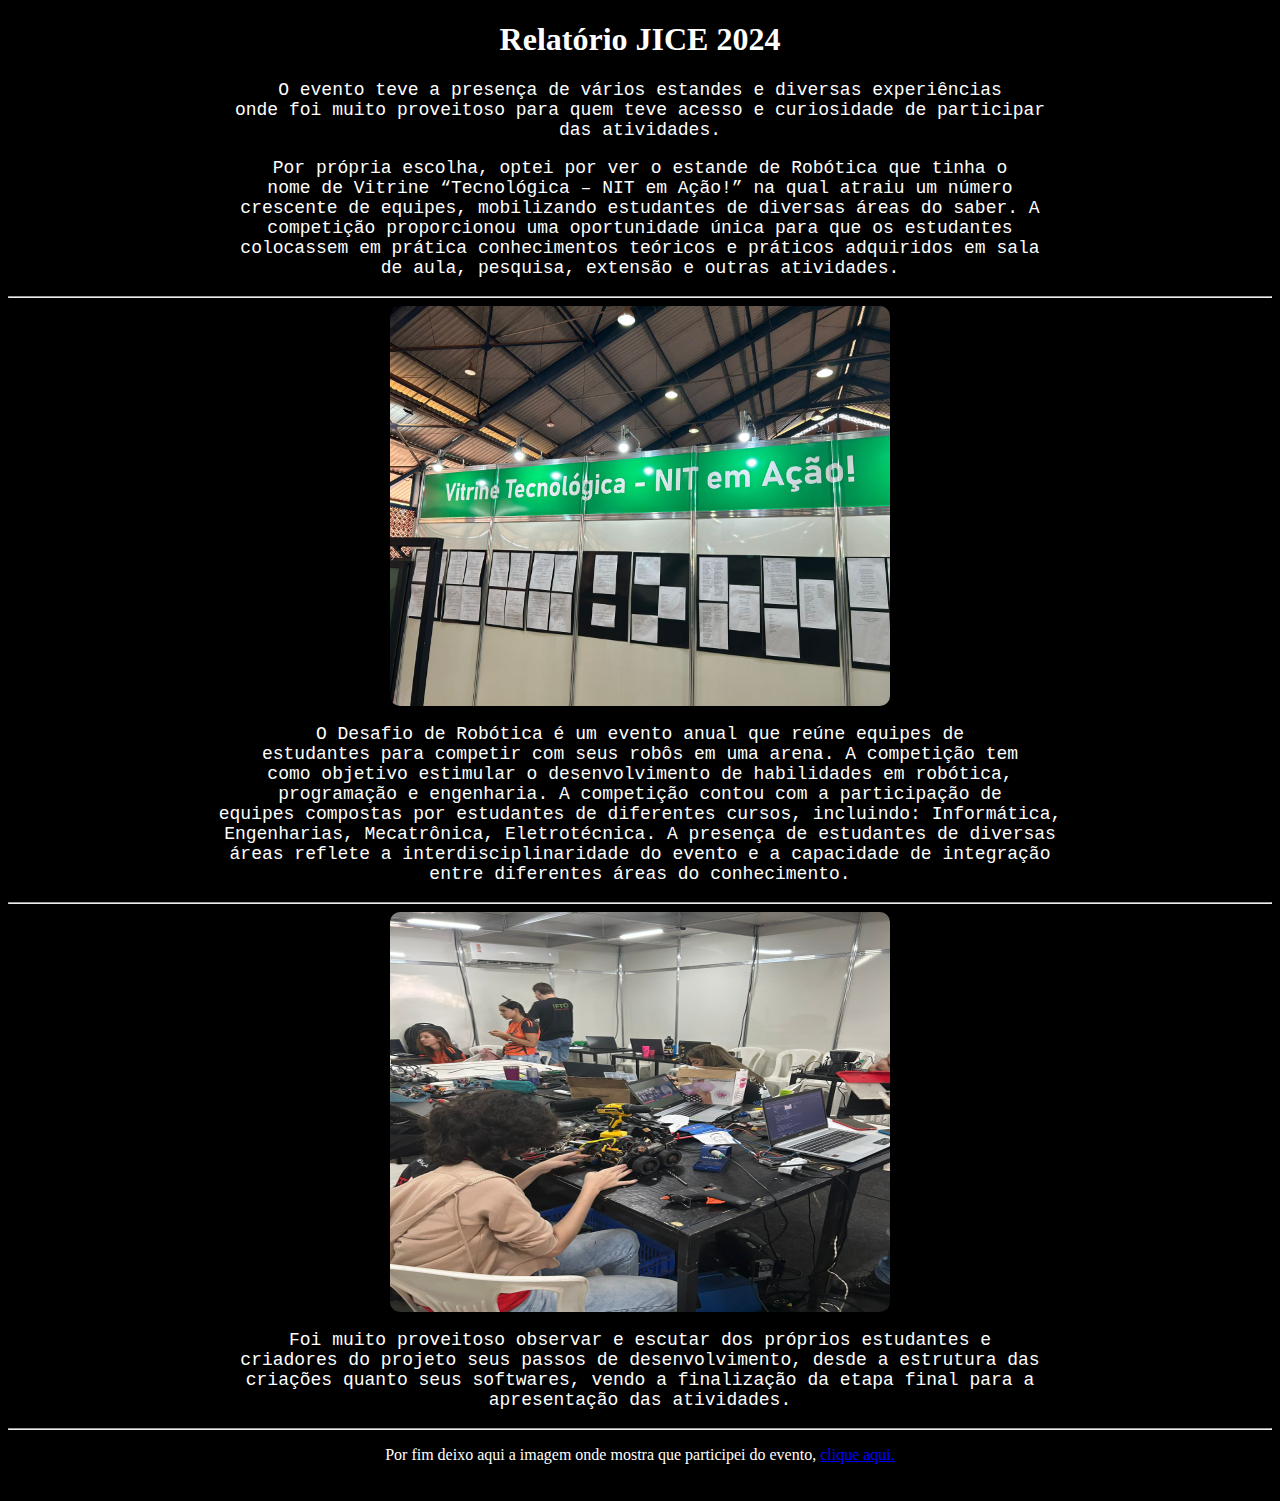
<file: atividade2jice/index.html>
<!DOCTYPE html>
<html lang="pt-BR">
<head>
    <meta charset="UTF-8">
    <title>Relatório JICE 2024</title>
    <style>
        body {
            background-color: black;
            color: white;
            font-family: 'Times New Roman';
        }
        h1 {
            text-align: center;
        }
        pre {
            text-align: center;
            font-size: 18px;
        }
        img {
            display: block;
            margin: 0 auto;
            border-radius: 10px;
        }
        p {
            text-align: center;
        }
        a {
            color: lightblue;
        }
    </style>
</head>
<body>

<h1>Relatório JICE 2024</h1>

<pre>O evento teve a presença de vários estandes e diversas experiências
onde foi muito proveitoso para quem teve acesso e curiosidade de participar
das atividades.</pre>

<pre>Por própria escolha, optei por ver o estande de Robótica que tinha o
nome de Vitrine “Tecnológica – NIT em Ação!” na qual atraiu um número
crescente de equipes, mobilizando estudantes de diversas áreas do saber. A
competição proporcionou uma oportunidade única para que os estudantes
colocassem em prática conhecimentos teóricos e práticos adquiridos em sala
de aula, pesquisa, extensão e outras atividades.</pre>

<hr>

<img src="img 1.jpg" alt="Estande de Robótica" width="500" height="400">

<pre>O Desafio de Robótica é um evento anual que reúne equipes de
estudantes para competir com seus robôs em uma arena. A competição tem
como objetivo estimular o desenvolvimento de habilidades em robótica,
programação e engenharia. A competição contou com a participação de
equipes compostas por estudantes de diferentes cursos, incluindo: Informática,
Engenharias, Mecatrônica, Eletrotécnica. A presença de estudantes de diversas
áreas reflete a interdisciplinaridade do evento e a capacidade de integração
entre diferentes áreas do conhecimento.</pre>

<hr>

<img src="img 2.jpg" alt="Estudantes de Robótica" width="500" height="400">

<pre>Foi muito proveitoso observar e escutar dos próprios estudantes e
criadores do projeto seus passos de desenvolvimento, desde a estrutura das
criações quanto seus softwares, vendo a finalização da etapa final para a
apresentação das atividades.</pre>

<hr>

<p>Por fim deixo aqui a imagem onde mostra que participei do evento, 
<a style="color:blue" href="https://drive.google.com/file/d/1XgeAuu5GQWTbhXQ5Je1HvcjSo2LJS2FM/view?usp=drivesdk" target="_blank">clique aqui.</a></p>

</body>
</html>
</file>
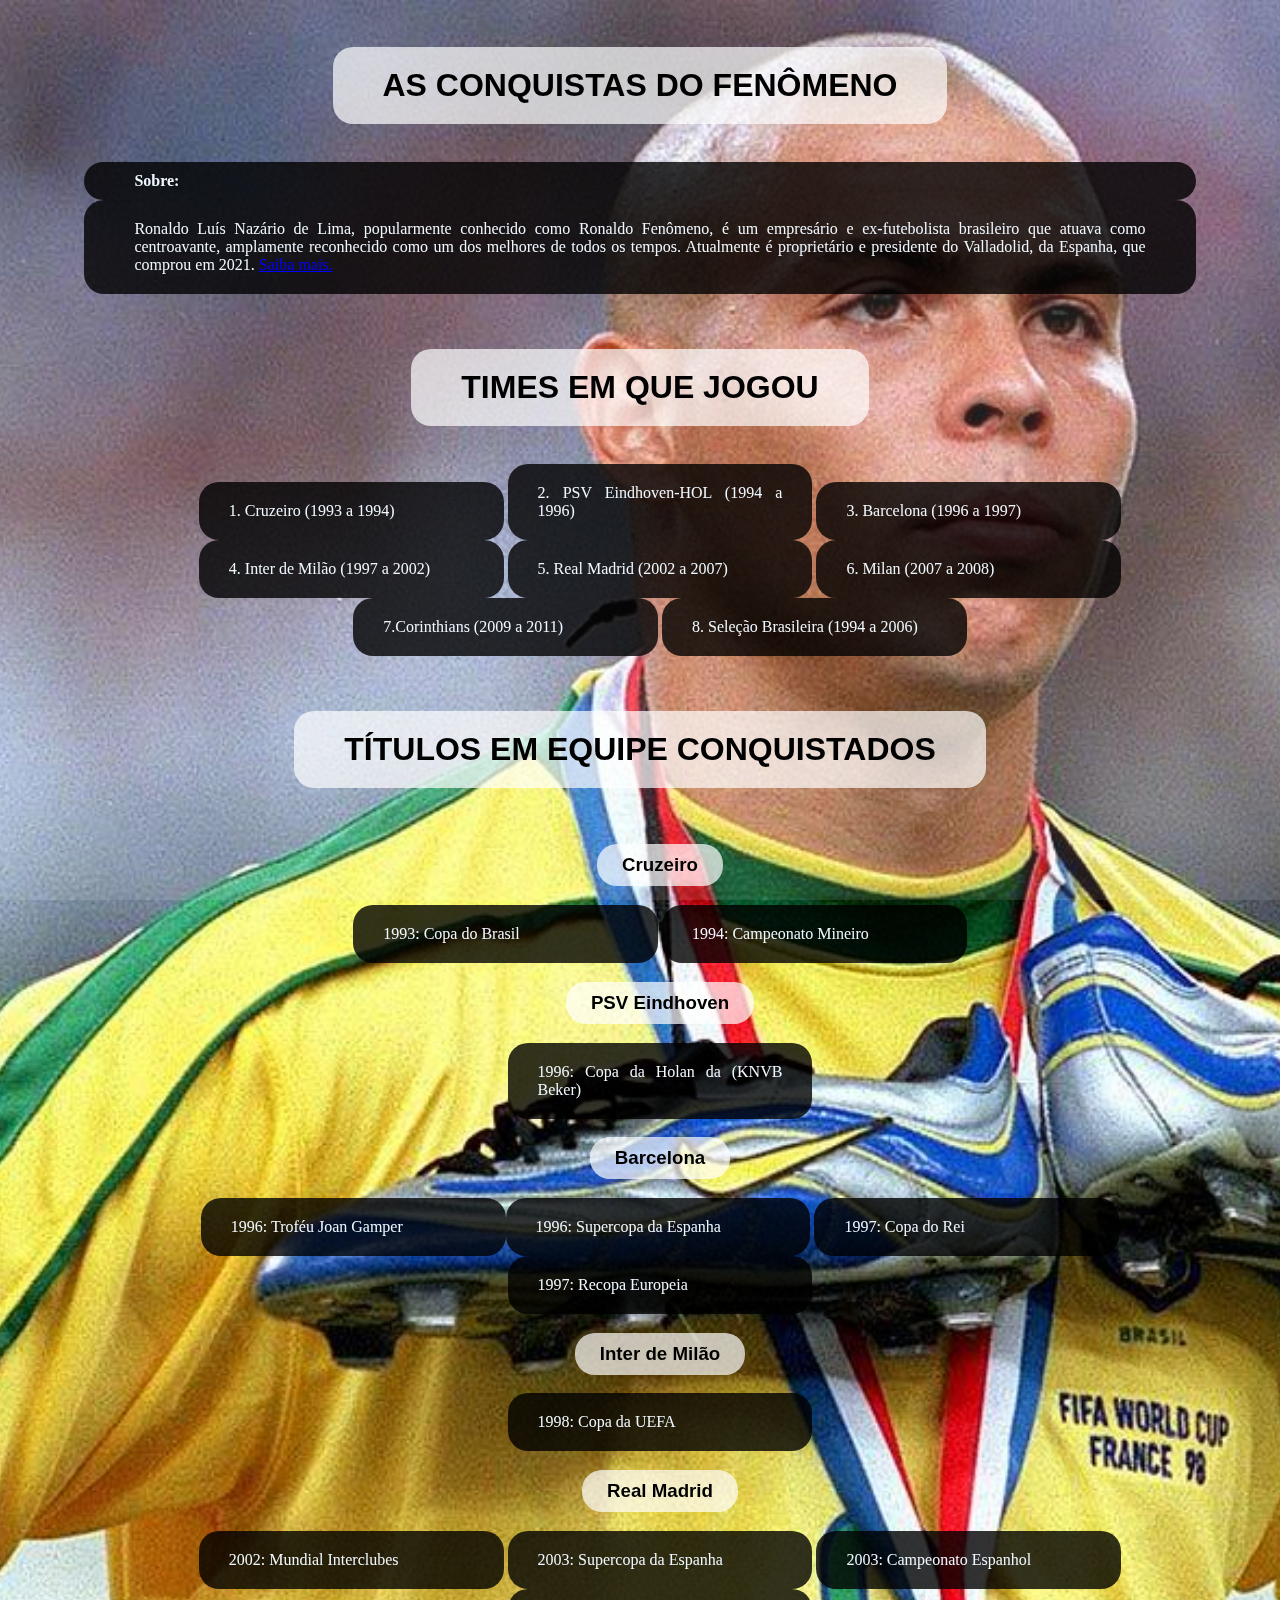
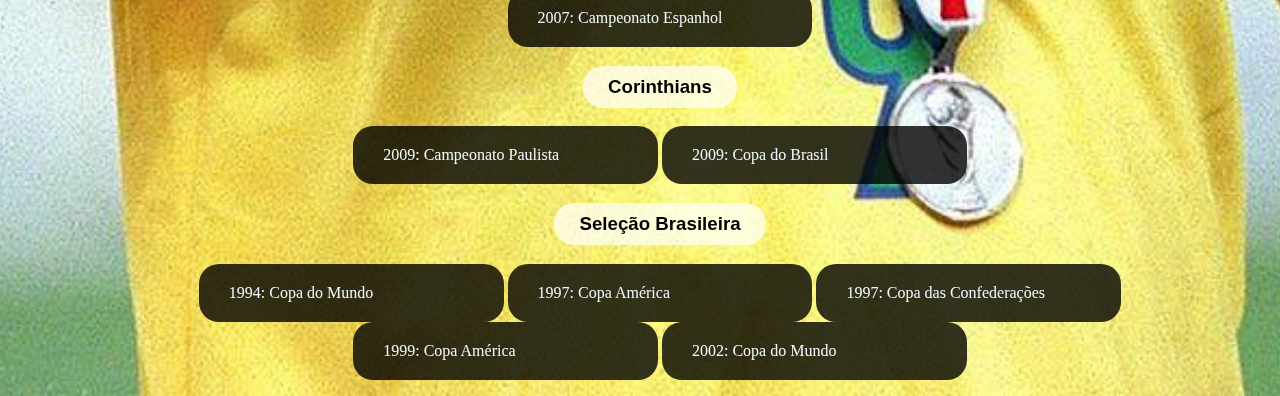
<file: atividade4/index.html>
<!DOCTYPE html>
<html lang="pt-br">
<head>
  <meta charset="UTF-8" />
  <meta http-equiv="X-UA-Compatible" content="IE=edge" />
  <meta name="viewport" content="width=device-width, initial-scale=1.0" />
  <title>História do fenômeno</title>
  <link rel="stylesheet" href="./r9style.css" />
</head>
<body>  
  <br>
  <h1>AS CONQUISTAS DO FENÔMENO</h1>  
  <br>
  <dl>
    <dt>Sobre:</dt> <dd>
      Ronaldo Luís Nazário de Lima, popularmente conhecido como Ronaldo Fenômeno, é um empresário e ex-futebolista brasileiro que atuava como centroavante,
       amplamente reconhecido como um dos melhores de todos os tempos. Atualmente é proprietário e presidente do Valladolid, da Espanha, que comprou em 2021.
        <a style="color:blue"; href="https://pt.wikipedia.org/wiki/Ronaldo_Naz%C3%A1rio"; target="_blank";>Saiba mais.</a>
    </dd>
    <br>
  </dl>
  <br>
  <h1>TIMES EM QUE JOGOU</h1>
  <ol>
      <li>1. Cruzeiro (1993 a 1994)</li>
      <li>2. PSV Eindhoven-HOL (1994 a 1996)</li>
      <li>3. Barcelona (1996 a 1997)</li>
      <li>4. Inter de Milão (1997 a 2002)</li>
      <li>5. Real Madrid (2002 a 2007)</li>
      <li>6. Milan (2007 a 2008)</li>
      <li>7.Corinthians (2009 a 2011)</li>
      <li>8. Seleção Brasileira (1994 a 2006)</li>
    </ol>
  </div>
  <br>
  <h1>TÍTULOS EM EQUIPE CONQUISTADOS</h1>
  <ul>
    <h3>Cruzeiro</h3>
    <br>
<li>1993: Copa do Brasil</li>
<li>1994: Campeonato Mineiro</li>
<br>
<h3>PSV Eindhoven</h3>
<br>
<li>1996: Copa da Holan da (KNVB Beker)</li>
<br>
<h3>Barcelona</h3>
<br>
<li>1996: Troféu Joan Gamper
  <li>1996: Supercopa da Espanha</li>
  <li>1997: Copa do Rei</li>
<li>1997: Recopa Europeia</li> <br>
<h3>Inter de Milão</h3>
<br>
<li>1998: Copa da UEFA</li> <br>
<h3>Real Madrid</h3>
<br>
<li>2002: Mundial Interclubes</li>
<li>2003: Supercopa da Espanha</li>
<li>2003: Campeonato Espanhol</li>
<li>2007: Campeonato Espanhol</li> <br>
<h3>Corinthians</h3>
<br>
<li>2009: Campeonato Paulista</li>
<li>2009: Copa do Brasil</li> <br>
<h3>Seleção Brasileira</h3>
<br>
<li>1994: Copa do Mundo</li>
<li>1997: Copa América</li>
<li>1997: Copa das Confederações</li>
<li>1999: Copa América</li>
<li>2002: Copa do Mundo</li>
</ul>
</body>
</html>
</file>
<file: atividade4/r9style.css>
body{
    background-image: url(r9.jpg);
    background-repeat: no-repeat;
    background-size: cover;
    background-position: center;
    position: relative;
    text-align: center;
/*criar camada para opacidade*/
}
noCenter{
  text-align: left;
}

body::after{/*imagem ronaldofosco*/
content: '';
position: fixed;  
top: 0;
left: 0;
width: 100%;
height: 100%;
background-color: rgba(255, 255, 255, 0.1);
pointer-events: none;
z-index: -1; /*coloca a camada atrás do conteudo digitado*/


}

h1{
    font-family: 'Franklin Gothic Medium', 'Arial Narrow', Arial, sans-serif;
    background-color: rgba(255, 255, 255, 0.7);
    padding-top: 20px;
    padding-bottom: 20px;
    border-radius: 20px;
    padding-left: 50px;
    padding-right: 50px;
    display: inline-block;
    

}  

dd {
    text-align: justify; /* Justifica o texto */
    margin: 0 auto; /* Centraliza o bloco */
    width: 80%; /* Define uma largura máxima para o texto */
    background-color: rgba(0, 0, 0, 0.8);
  color:aliceblue;
    padding-top: 20px;
    padding-bottom: 20px;
    border-radius: 20px;
    padding-left: 50px;
    padding-right: 50px;
    display: inline-block;
    
  }
  dt{
    text-align: justify;
    margin:0 auto;
    width: 80%;
    font-weight: bold;
    color:aliceblue;
    background-color: rgba(0, 0, 0, 0.8);
    border-radius:20px;
    padding-left:50px;
    padding-right: 50px;
    padding-bottom:10px;
    padding-top:10px;
    


   
  }
  
h3{
  font-family: 'Franklin Gothic Medium', 'Arial Narrow', Arial, sans-serif;
    background-color: rgba(255, 255, 255, 0.7);
    padding-top: 10px;
    padding-bottom: 10px;
    border-radius: 20px;
    padding-left: 25px;
    padding-right: 25px;
    display: inline-block;
}

li { text-align: justify;
  color:aliceblue;
margin: 0 auto;
width: 20%;
background-color: rgba(0, 0, 0, 0.8);
    padding-top: 20px;
    padding-bottom: 20px;
    border-radius: 20px;
    padding-left: 30px;
    padding-right: 30px;
    display: inline-block;
}
</file>
